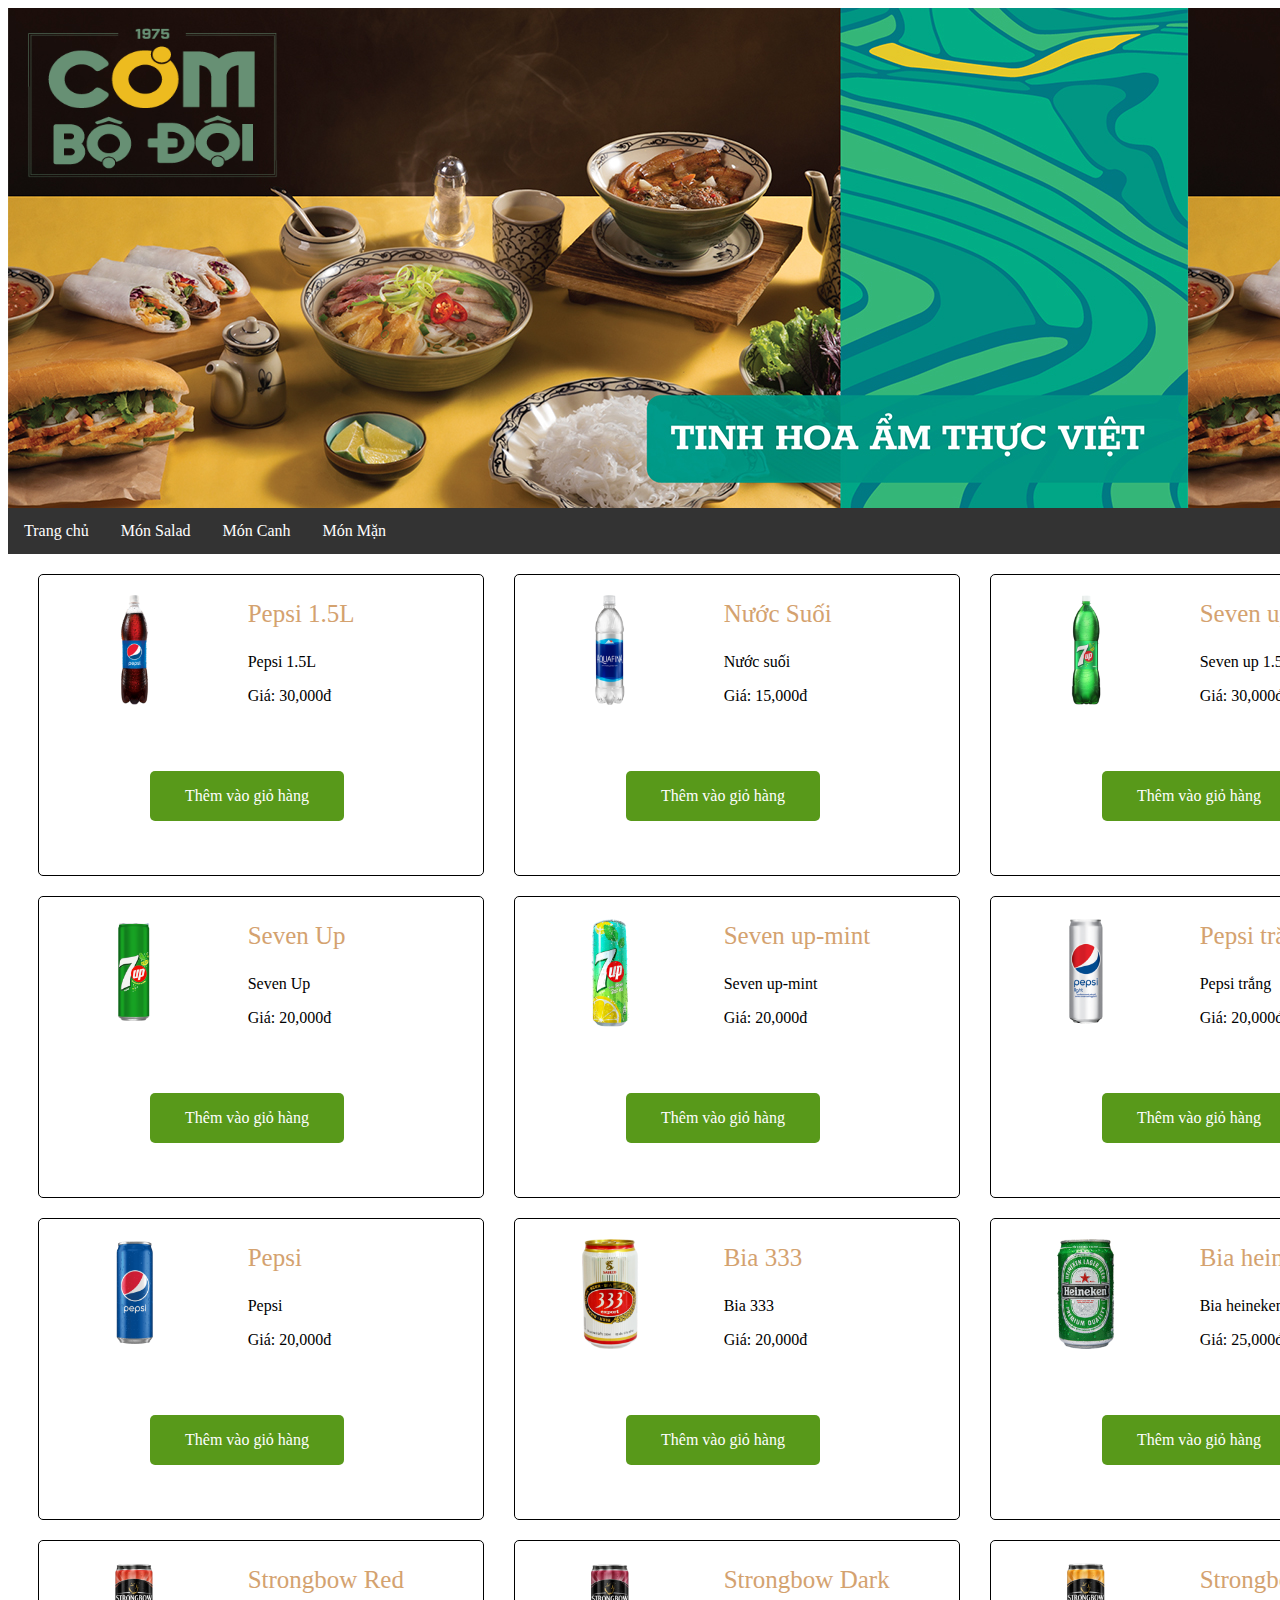
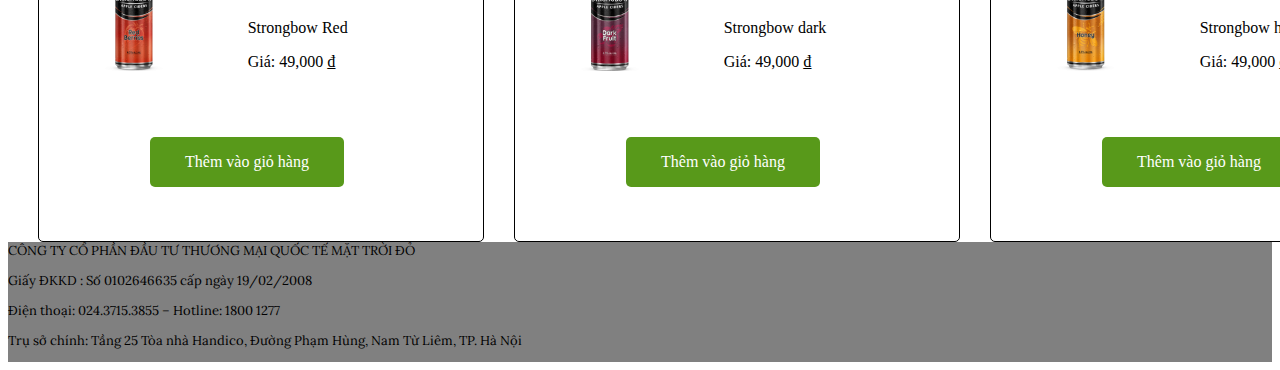
<file: SANG_CA1_ASM02_LETHITHUYTRANG_PS08986_DH14307/index.html>
<!DOCTYPE html>
<html>

<head>
    
    <meta charset="UTF-8">
    <title>Document</title>
    <link rel="stylesheet" href="style.css">
    <link href="https://fonts.googleapis.com/css?family=Lora|Source+Sans+Pro&display=swap" rel="stylesheet">
    <style>
        ul {
            list-style-type: none;
            padding: 0;
            margin: 0;
            overflow: hidden;
            background-color: #333;
        }
        
        li {
            float: left;
        }
        
        li a {
            display: block;
            color: white;
            text-align: center;
            padding: 14px 16px;
            text-decoration: none;
        }
        
        li a:hover {
            background-color: #111;
        }
    </style>

</head>

<body>
    <div class="boxcenter">
            <div>
                <div class="logo">
                    <img src="img/logo-01.png" alt="" style="top: 20px;position: relative;left: 20px;" height="150px" width="250px">
                </div>
                <ul>
                    <li><a class="active" href="SANG_CA1_AS1_TRINHLAMLONG_PS08556_DH14307">Trang chủ</a></li>
                    <li><a href="#news">Món Salad</a></li>
                    <li><a href="#contact">Món Canh</a></li>
                    <li><a href="#about">Món Mặn</a></li>
                </ul>
            </div>
            <div class="div">
                <div class="drink">
                    <div class="drink1">
                        <div class="box1">
                            <img src="img/pepsi-15-lit.jpg" height="110px" width="150px" alt="">
                        </div>
                        <div class="box2">
                            <p style="font-size: 25px;color: #d4a26f" style="font-family: 'Anton', sans-serif;">Pepsi 1.5L</p>

                            <p>Pepsi 1.5L</p>
                            <p>Giá: 30,000đ</p>
                        </div>
                        <div class=" box3 ">
                            <p style="color: #ffff;">Thêm vào giỏ hàng</p>
                        </div>
                    </div>
                </div>
                <div class="drink">
                    <div class="drink1">
                        <div class="box1">
                            <img src="img/nuocsuoi.jpg" height="110px" width="150px" alt="">
                        </div>
                        <div class="box2">
                            <p style="font-size: 25px;color: #d4a26f" style="font-family: 'Anton', sans-serif;">Nước Suối</p>
                            <p>Nước suối</p>
                            <p>Giá: 15,000đ</p>
                        </div>
                        <div class=" box3 ">
                            <p style="color: #ffff;">Thêm vào giỏ hàng</p>
                        </div>
                    </div>
                </div>
                <div class="drink">
                    <div class="drink1">
                        <div class="box1">
                            <img src="img/7up-15-lit.jpg" height="110px" width="150px" alt="">
                        </div>
                        <div class="box2">
                            <p style="font-size: 25px;color: #d4a26f" style="font-family: 'Anton', sans-serif;">Seven up 1.5L</p>
                            <p>Seven up 1.5L</p>
                            <p>Giá: 30,000đ</p>
                        </div>
                        <div class=" box3 ">
                            <p style="color: #ffff;">Thêm vào giỏ hàng</p>
                        </div>
                    </div>
                </div>
                <div class="drink">
                    <div class="drink1">
                        <div class="box1">
                            <img src="img/7-up.jpg" height="110px" width="150px" alt="">
                        </div>
                        <div class="box2">
                            <p style="font-size: 25px;color: #d4a26f" style="font-family: 'Anton', sans-serif;">Seven Up</p>
                            <p>Seven Up</p>
                            <p>Giá: 20,000đ</p>
                        </div>
                        <div class=" box3 ">
                            <p style="color: #ffff;">Thêm vào giỏ hàng</p>
                        </div>
                    </div>
                </div>
                <div class="drink">
                    <div class="drink1">
                        <div class="box1">
                            <img src="img/7up-mint.jpg" height="110px" width="150px" alt="">
                        </div>
                        <div class="box2">
                            <p style="font-size: 25px;color: #d4a26f" style="font-family: 'Anton', sans-serif;">Seven up-mint</p>
                            <p>Seven up-mint</p>
                            <p>Giá: 20,000đ</p>
                        </div>
                        <div class=" box3 ">
                            <p style="color: #ffff;">Thêm vào giỏ hàng</p>
                        </div>
                    </div>
                </div>
                <div class="drink">
                    <div class="drink1">
                        <div class="box1">
                            <img src="img/pepsitrang.jpg" height="110px" width="150px" alt="">
                        </div>
                        <div class="box2">
                            <p style="font-size: 25px;color: #d4a26f" style="font-family: 'Anton', sans-serif;">Pepsi trắng</p>
                            <p>Pepsi trắng</p>
                            <p>Giá: 20,000đ</p>
                        </div>
                        <div class=" box3 ">
                            <p style="color: #ffff;">Thêm vào giỏ hàng</p>
                        </div>
                    </div>
                </div>
                <div class="drink">
                    <div class="drink1">
                        <div class="box1">
                            <img src="img/pepsi.jpg" height="110px" width="150px" alt="">
                        </div>
                        <div class="box2">
                            <p style="font-size: 25px;color: #d4a26f" style="font-family: 'Anton', sans-serif;">Pepsi</p>
                            <p>Pepsi</p>
                            <p>Giá: 20,000đ</p>
                        </div>
                        <div class=" box3 ">
                            <p style="color: #ffff;">Thêm vào giỏ hàng</p>
                        </div>
                    </div>
                </div>
                <div class="drink">
                    <div class="drink1">
                        <div class="box1">
                            <img src="img/bia333.jpg" height="110px" width="150px" alt="">
                        </div>
                        <div class="box2">
                            <p style="font-size: 25px;color: #d4a26f" style="font-family: 'Anton', sans-serif;">Bia 333</p>
                            <p>Bia 333</p>
                            <p>Giá: 20,000đ</p>
                        </div>
                        <div class=" box3 ">
                            <p style="color: #ffff;">Thêm vào giỏ hàng</p>
                        </div>
                    </div>
                </div>
                <div class="drink">
                    <div class="drink1">
                        <div class="box1">
                            <img src="img/heineken.jpg" height="110px" width="150px" alt="">
                        </div>
                        <div class="box2">
                            <p style="font-size: 25px;color: #d4a26f" style="font-family: 'Anton', sans-serif;">Bia heineken</p>
                            <p>Bia heineken</p>
                            <p>Giá: 25,000đ</p>
                        </div>
                        <div class=" box3 ">
                            <p style="color: #ffff;">Thêm vào giỏ hàng</p>
                        </div>
                    </div>
                </div>
                <div class="drink">
                    <div class="drink1">
                        <div class="box1">
                            <img src="img/strongbow-red-berries.jpg" height="110px" width="150px" alt="">
                        </div>
                        <div class="box2">
                            <p style="font-size: 25px;color: #d4a26f" style="font-family: 'Anton', sans-serif;">Strongbow Red</p>
                            <p>Strongbow Red</p>
                            <p>Giá: 49,000 ₫</p>
                        </div>
                        <div class=" box3 ">
                            <p style="color: #ffff;">Thêm vào giỏ hàng</p>
                        </div>
                    </div>
                </div>
                <div class="drink">
                    <div class="drink1">
                        <div class="box1">
                            <img src="img/strongbow-dark.jpg" height="110px" width="150px" alt="">
                        </div>
                        <div class="box2">
                            <p style="font-size: 25px;color: #d4a26f" style="font-family: 'Anton', sans-serif;">Strongbow Dark</p>
                            <p>Strongbow dark</p>
                            <p>Giá: 49,000 ₫</p>
                        </div>
                        <div class=" box3 ">
                            <p style="color: #ffff;">Thêm vào giỏ hàng</p>
                        </div>
                    </div>
                </div>
                <div class="drink">
                    <div class="drink1">
                        <div class="box1">
                            <img src="img/strongbow-honey.jpg" height="110px" width="150px" alt="">
                        </div>
                        <div class="box2">
                            <p style="font-size: 25px;color: #d4a26f" style="font-family: 'Anton', sans-serif;">Strongbow honey</p>
                            <p >Strongbow honey</p>
                            <p >Giá: 49,000 ₫</p>
                        </div>
                        <div class=" box3 ">
                            <p style="color: #ffff;">Thêm vào giỏ hàng</p>
                        </div>
                    </div>
                </div>
            </div>
    </div> 
    <div class="address-menu">
            <p> CÔNG TY CỔ PHẦN ĐẦU TƯ THƯƠNG MẠI QUỐC TẾ MẶT TRỜI ĐỎ</p>
            <p> Giấy ĐKKD : Số 0102646635 cấp ngày 19/02/2008</p>
            <p> Điện thoại: 024.3715.3855 – Hotline: 1800 1277</p>
            <p> Trụ sở chính: Tầng 25 Tòa nhà Handico, Đường Phạm Hùng, Nam Từ Liêm, TP. Hà Nội</p>
    </div>  
</body>
</html>
</file>
<file: SANG_CA1_ASM02_LETHITHUYTRANG_PS08986_DH14307/style.css>
.boxcenter {
    width: 1480px;
    margin: 0 auto;
}

.drink {
    margin-left: 30px;
    float: left;
    margin-top: 20px;
    /*background-color: rgba(41, 39, 39, 0.6);*/
    width: 30%;
    border-radius: 5px;
    height: 300px;
    color: black;
    border: 1px solid black;
}

.box1 {
    width: 40%;
    float: left;
    top: 20px;
    left: 20px;
    position: relative;
}

.box2 {
    float: left;
    position: relative;
    width: 60%;
    left: 7%;
}

.box3 {
    z-index: 998;
    position: relative;
    top: 50px;
    float: left;
    background-color: #58991a;
    padding: 0px 35px;
    text-align: center;
    left: 25%;
    border-radius: 5px;
}

.box3 p {
    color: white;
}

.box3:hover {
    background-color: rgb(238, 62, 62);
}

.logo {
    background-image: url("img/banner.jpg");
    width: 100%;
    height: 500px;
}



.end1 img {
    overflow: hidden;
    height: 80%;
    width: 80%;
    object-fit: cover;
    margin-bottom: 40px;
    margin-top: 40px;
}
.address-menu {
    clear: both;
    background-color: gray;
    height: 120px;
}

.address-menu h1 {
    font-family: 'Lora', serif;
    font-size: 20px;
}

.address-menu p {
   font-family: 'Lora', serif;
    font-size:  13px;
}
</file>
